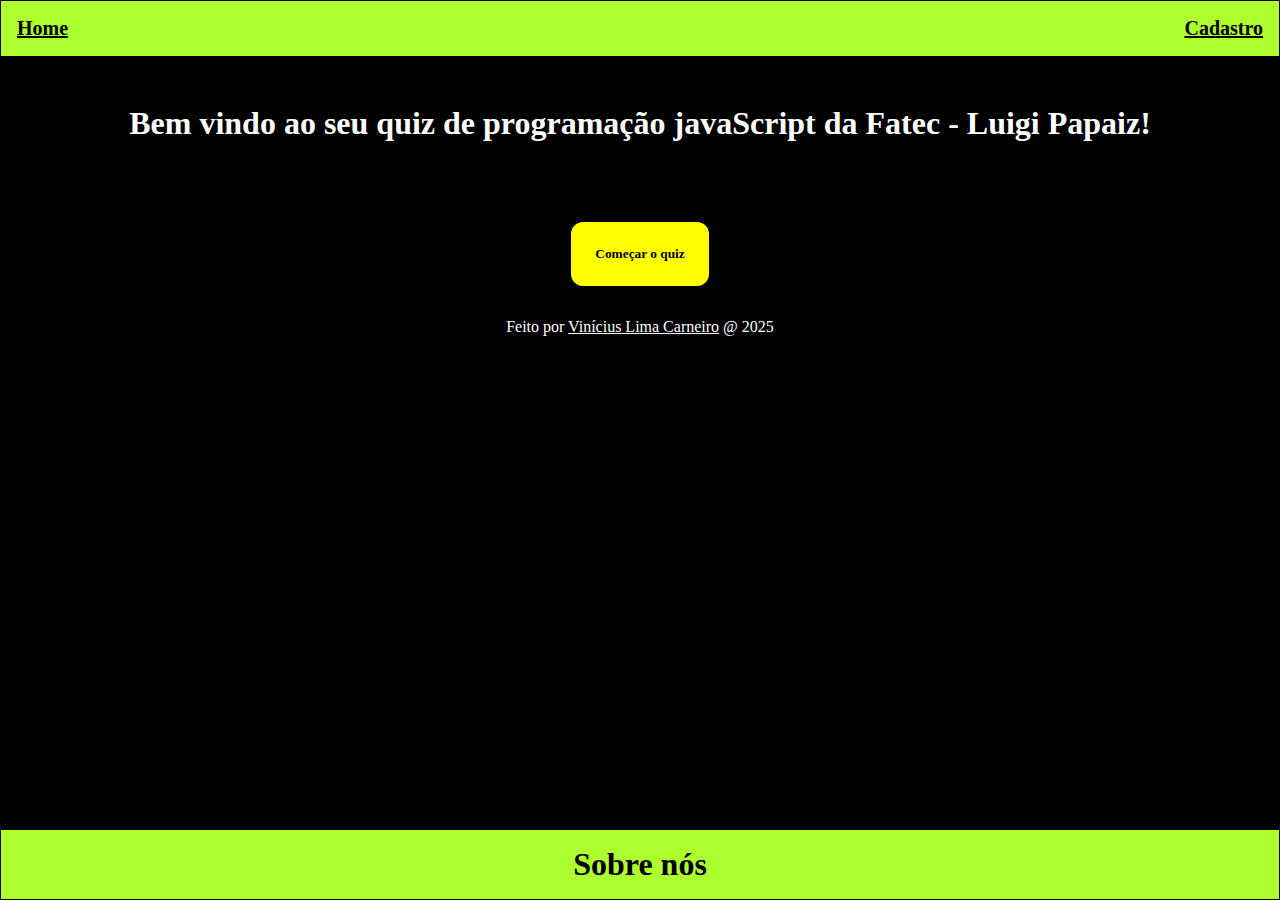
<file: index.html>
<!DOCTYPE html>
<html lang="pt-br">
<head>
    <meta charset="UTF-8">
    <meta name="viewport" content="width=device-width, initial-scale=1.0">
    <title>Quiz de conhecimento em programação</title>
    <link rel="stylesheet" href="index.css">
</head>
<body>
    <nav>
        <header>
            <ul>
                <li><a href="index.html">Home</a></li>
                <li><a href="cadastro.html">Cadastro</a></li>
            </ul>
        </header>
    </nav>
    <main>
        <h1>Bem vindo ao seu quiz de programação javaScript da Fatec - Luigi Papaiz!</h1>
    </main>
    <section>
        <button onclick="location.href='quiz.html'">
            Começar o quiz
        </button>
        <p>Feito por <u>Vinícius Lima Carneiro</u> @ 2025</p>
    </section>
    <footer>
        <h1>Sobre nós</h1>
    </footer>

    <script>

    </script>
</body>
</html>
</file>
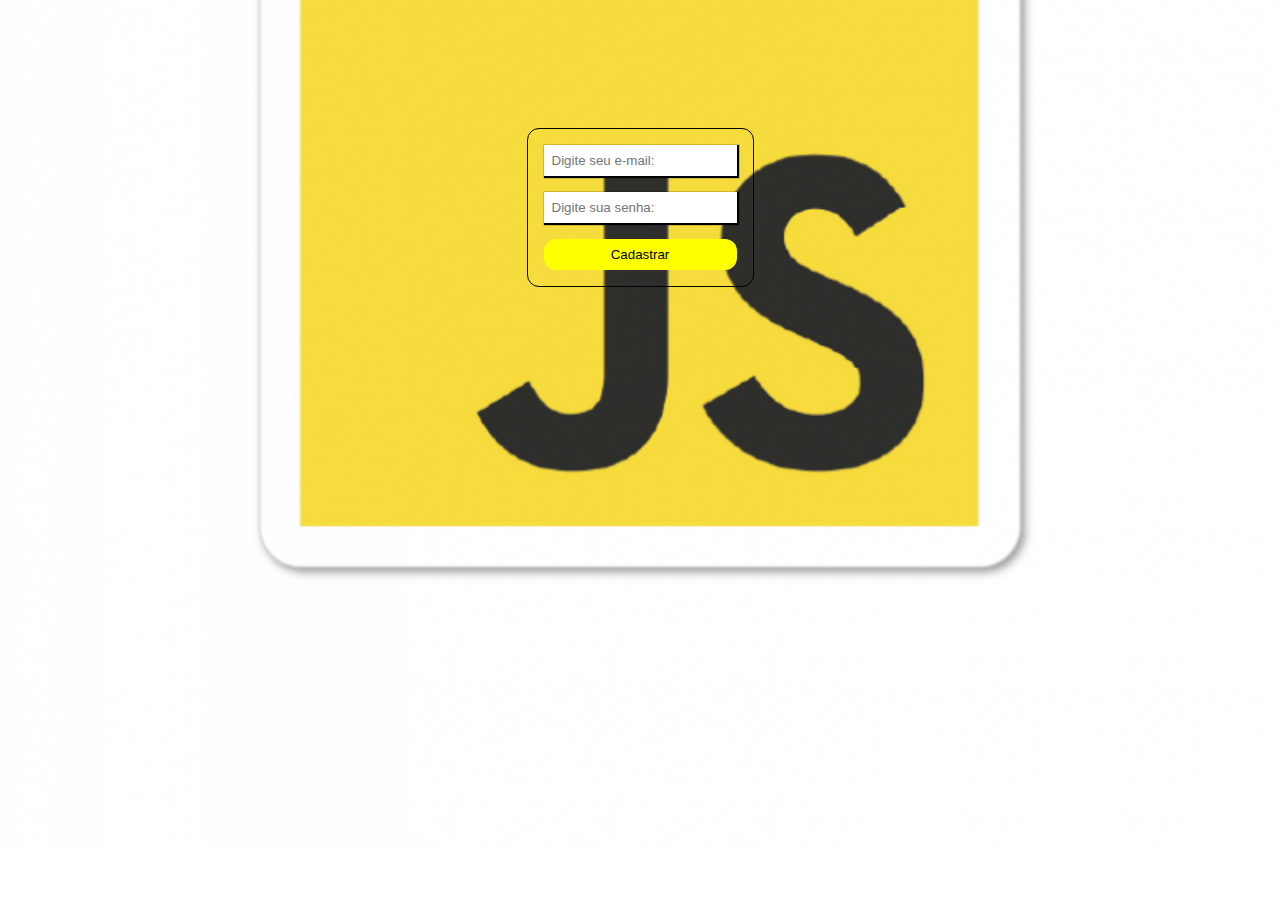
<file: cadastro.html>
<!DOCTYPE html>
<html lang="pt-br">
<head>
    <meta charset="UTF-8">
    <meta name="viewport" content="width=device-width, initial-scale=1.0">
    <title>Cadastro</title>
    <link rel="stylesheet" href="cadastro.css">
</head>
<body>
    <main>
        <div class="container">
            <input type="text" placeholder="Digite seu e-mail: ">
            <input type="password" placeholder="Digite sua senha: ">
            <button onclick="location.href='index.html'">
                Cadastrar
            </button>
        </div>
    </main>
</body>
</html>
</file>
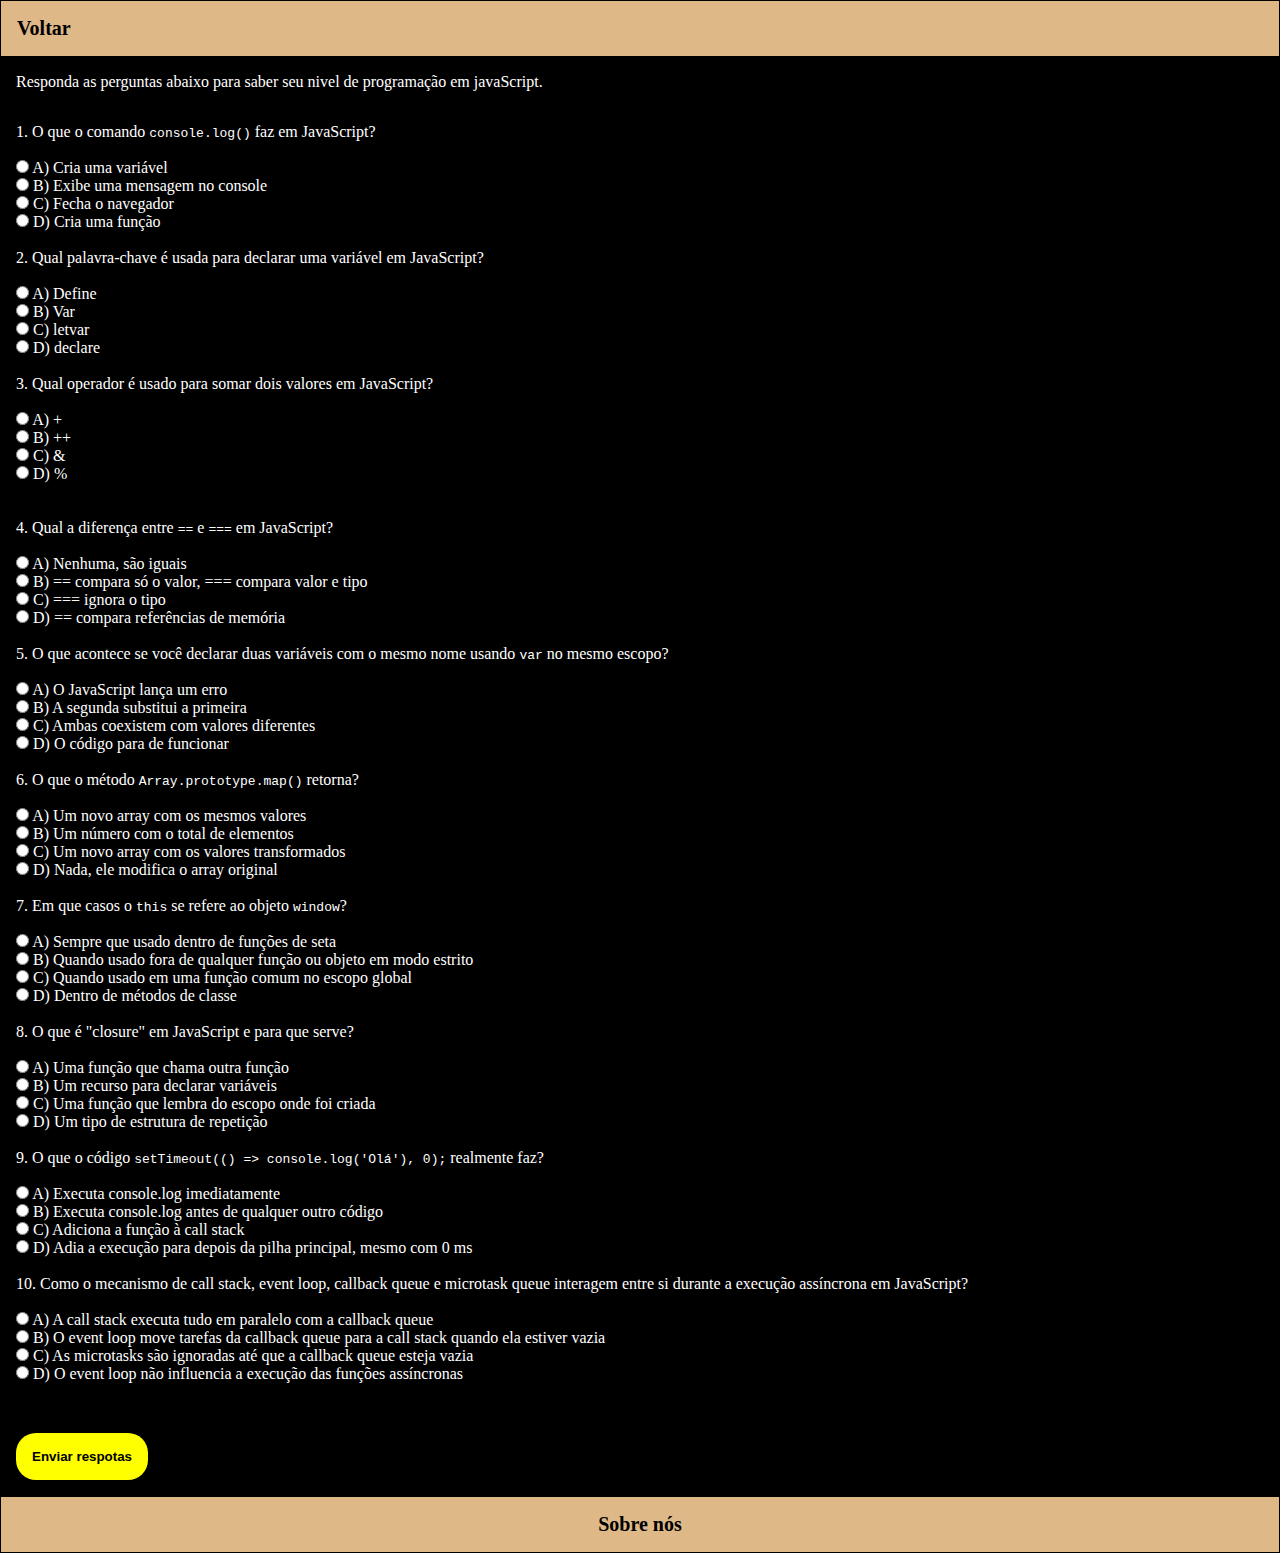
<file: quiz.html>
<!DOCTYPE html>
<html lang="pt-br">
<head>
    <meta charset="UTF-8">
    <meta name="viewport" content="width=device-width, initial-scale=1.0">
    <title>Perguntas</title>
    <link rel="stylesheet" href="quiz.css">
    <script src="script.js"></script>
</head>
<body>
    <nav>
        <ul>
            <li><a href="index.html">Voltar</a></li>
        </ul>
    </nav>
    <section class="reponder">
        <p>Responda as perguntas abaixo para saber seu nivel de programação em javaScript.</p>
    </section>
    <main>
        <p>1. O que o comando <code>console.log()</code> faz em JavaScript?</p><br>

        <input type="radio" id="q1a" name="q1" value="A">
        <label for="q1a">A) Cria uma variável</label><br>

        <input type="radio" id="q1b" name="q1" value="B">
        <label for="q1b">B) Exibe uma mensagem no console</label><br>

        <input type="radio" id="q1c" name="q1" value="C">
        <label for="q1c">C) Fecha o navegador</label><br>

        <input type="radio" id="q1d" name="q1" value="D">
        <label for="q1d">D) Cria uma função</label><br><br>

        <p>2. Qual palavra-chave é usada para declarar uma variável em JavaScript?</p><br>

        <input type="radio" id="q2a" name="q2" value="A">
        <label for="q2a">A) Define</label><br>

        <input type="radio" id="q2b" name="q2" value="B">
        <label for="q2b">B) Var</label><br>

        <input type="radio" id="q2c" name="q2" value="C">
        <label for="q2c">C) letvar</label><br>

        <input type="radio" id="q2d" name="q2" value="D">
        <label for="q2d">D) declare</label><br><br>
        
        <p>3. Qual operador é usado para somar dois valores em JavaScript?</p><br>

        <input type="radio" id="q3a" name="q3" value="A">
        <label for="q3a">A) +</label><br>

        <input type="radio" id="q3b" name="q3" value="B">
        <label for="q3b">B) ++</label><br>

        <input type="radio" id="q3c" name="q3" value="C">
        <label for="q3c">C) &</label><br>

        <input type="radio" id="q3d" name="q3" value="D">
        <label for="q3d">D) %</label><br><br><br>

        <p>4. Qual a diferença entre <code>==</code> e <code>===</code> em JavaScript?</p><br>

        <input type="radio" id="q4a" name="q4" value="A">
        <label for="q4a">A) Nenhuma, são iguais</label><br>

        <input type="radio" id="q4b" name="q4" value="B">
        <label for="q4b">B) == compara só o valor, === compara valor e tipo</label><br>

        <input type="radio" id="q4c" name="q4" value="C">
        <label for="q4c">C) === ignora o tipo</label><br>

        <input type="radio" id="q4d" name="q4" value="D">
        <label for="q4d">D) == compara referências de memória</label><br><br>

        <p>5. O que acontece se você declarar duas variáveis com o mesmo nome usando <code>var</code> no mesmo escopo?</p><br>

        <input type="radio" id="q5a" name="q5" value="A">
        <label for="q5a">A) O JavaScript lança um erro</label><br>

        <input type="radio" id="q5b" name="q5" value="B">
        <label for="q5b">B) A segunda substitui a primeira</label><br>

        <input type="radio" id="q5c" name="q5" value="C">
        <label for="q5c">C) Ambas coexistem com valores diferentes</label><br>

        <input type="radio" id="q5d" name="q5" value="D">
        <label for="q5d">D) O código para de funcionar</label><br><br>

        <p>6. O que o método <code>Array.prototype.map()</code> retorna?</p><br>

        <input type="radio" id="q6a" name="q6" value="A">
        <label for="q6a">A) Um novo array com os mesmos valores</label><br>

        <input type="radio" id="q6b" name="q6" value="B">
        <label for="q6b">B) Um número com o total de elementos</label><br>

        <input type="radio" id="q6c" name="q6" value="C">
        <label for="q6c">C) Um novo array com os valores transformados</label><br>

        <input type="radio" id="q6d" name="q6" value="D">
        <label for="q6d">D) Nada, ele modifica o array original</label><br><br>

        <p>7. Em que casos o <code>this</code> se refere ao objeto <code>window</code>?</p><br>

        <input type="radio" id="q7a" name="q7" value="A">
        <label for="q7a">A) Sempre que usado dentro de funções de seta</label><br>

        <input type="radio" id="q7b" name="q7" value="B">
        <label for="q7b">B) Quando usado fora de qualquer função ou objeto em modo estrito</label><br>

        <input type="radio" id="q7c" name="q7" value="C">
        <label for="q7c">C) Quando usado em uma função comum no escopo global</label><br>

        <input type="radio" id="q7d" name="q7" value="D">
        <label for="q7d">D) Dentro de métodos de classe</label><br><br>

        <p>8. O que é "closure" em JavaScript e para que serve?</p><br>

        <input type="radio" id="q8a" name="q8" value="A">
        <label for="q8a">A) Uma função que chama outra função</label><br>

        <input type="radio" id="q8b" name="q8" value="B">
        <label for="q8b">B) Um recurso para declarar variáveis</label><br>

        <input type="radio" id="q8c" name="q8" value="C">
        <label for="q8c">C) Uma função que lembra do escopo onde foi criada</label><br>

        <input type="radio" id="q8d" name="q8" value="D">
        <label for="q8d">D) Um tipo de estrutura de repetição</label><br><br>

        <p>9. O que o código <code>setTimeout(() => console.log('Olá'), 0);</code> realmente faz?</p><br>

        <input type="radio" id="q9a" name="q9" value="A">
        <label for="q9a">A) Executa console.log imediatamente</label><br>

        <input type="radio" id="q9b" name="q9" value="B">
        <label for="q9b">B) Executa console.log antes de qualquer outro código</label><br>

        <input type="radio" id="q9c" name="q9" value="C">
        <label for="q9c">C) Adiciona a função à call stack</label><br>

        <input type="radio" id="q9d" name="q9" value="D">
        <label for="q9d">D) Adia a execução para depois da pilha principal, mesmo com 0 ms</label><br><br>

        <p>10. Como o mecanismo de call stack, event loop, callback queue e microtask queue interagem entre si durante a execução assíncrona em JavaScript?</p><br>

        <input type="radio" id="q10a" name="q10" value="A">
        <label for="q10a">A) A call stack executa tudo em paralelo com a callback queue</label><br>

        <input type="radio" id="q10b" name="q10" value="B">
        <label for="q10b">B) O event loop move tarefas da callback queue para a call stack quando ela estiver vazia</label><br>

        <input type="radio" id="q10c" name="q10" value="C">
        <label for="q10c">C) As microtasks são ignoradas até que a callback queue esteja vazia</label><br>

        <input type="radio" id="q10d" name="q10" value="D">
        <label for="q10d">D) O event loop não influencia a execução das funções assíncronas</label><br><br>
 
    </main>
    <section>
        <button onclick=resultado()><a href="resposta.html">Enviar respotas</a></button>
    </section>
    <footer>
        Sobre nós
    </footer>
    <script>
        
    </script>
</body>
</html>
</file>
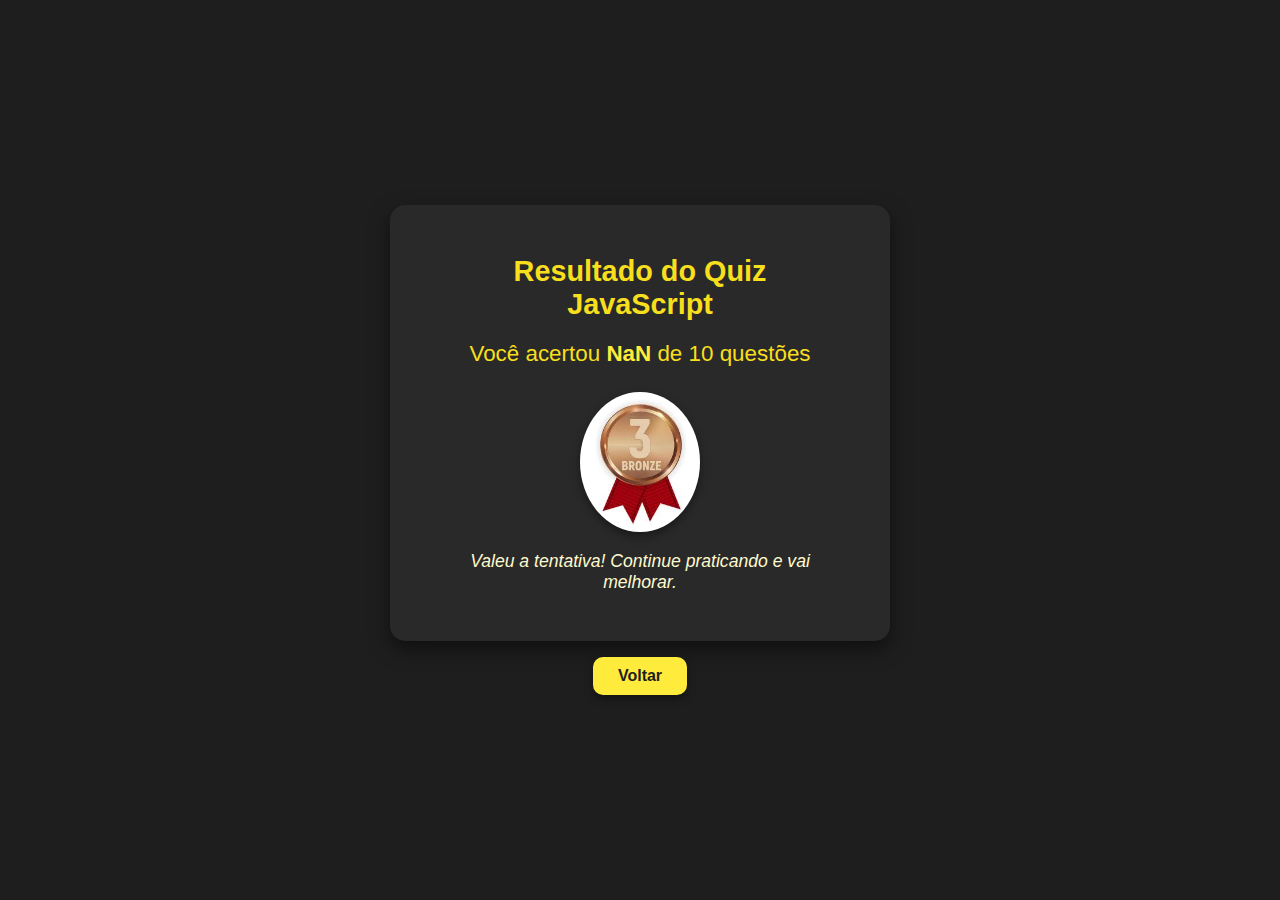
<file: resposta.html>
<!DOCTYPE html>
<html lang="pt-br">
<head>
    <meta charset="UTF-8">
    <meta name="viewport" content="width=device-width, initial-scale=1.0">
    <title>Resposta do quiz</title>
    <link rel="stylesheet" href="resposta.css">
</head>
<body>
    <div id="container">
        <h1>Resultado do Quiz JavaScript</h1>
        <div id="result"></div>
        <img id="medal" alt="Medalha">
        <p id="mensagem"></p>
    </div>
    <button class="voltar" onclick="window.location.href='index.html'">
        Voltar
    </button>

    <script>
        let pontuacao = parseInt(sessionStorage.getItem("keyPontuacao"), 10);
        let resultDiv = document.getElementById("result");
        let medalImg = document.getElementById("medal");
        let mensagem = document.getElementById("mensagem");

        resultDiv.innerHTML = `Você acertou <strong>${pontuacao}</strong> de 10 questões`;

        if (pontuacao >= 8) {
            medalImg.src = "img/ouro.jpg";
            medalImg.alt = "Medalha de Ouro";
            mensagem.textContent = "Você é um verdadeiro expert em JavaScript!";
        } else if (pontuacao >= 5) {
            medalImg.src = "img/prata.jpeg";
            medalImg.alt = "Medalha de Prata";
            mensagem.textContent = "Mandou bem! Falta pouco para se tornar um mestre.";
        } else {
            medalImg.src = "img/bronze.jpeg";
            medalImg.alt = "Medalha de Bronze";
            mensagem.textContent = "Valeu a tentativa! Continue praticando e vai melhorar.";
        }
    </script>
</body>
</html>
</file>
<file: index.css>
*{
    margin: 0;
    padding: 0;
    box-sizing: border-box;
    font-family: 'Times New Roman', Times, serif;
}

body {
    background-color: black;
}

header {
    background-color: greenyellow;
}

ul {
    border: 1px solid black;
    display: flex;
    flex-direction: row;
    justify-content: space-between;
    align-items: center;
    padding: 1rem;
}

li {
    list-style: none;
}

a {
    color: black;
    font-size: 20px;
    font-weight: 700;
    transition: all ease 2s;
}

a:hover{
    transform: scale(1.5);
}

main {
    text-align: center;
    padding: 3rem;
    color: white;
}

section {
    text-align: center;
    color: white;
}

footer {
    width: 100vw;
    position: absolute;
    bottom: 0;
    border: 1px solid black;
    text-align: center;
    padding: 1rem;
    background-color: greenyellow;
}

button {
    margin: 2rem;
    padding: 1.5rem;
    border-radius: 12px;
    background-color: yellow;
    border: none;
    transition: all ease 2s;
    font-weight: 700;
    cursor: pointer;
}

button:hover {
    transform: scale(1.2);
}
</file>
<file: cadastro.css>
* {
    margin: 0;
    padding: 0;
    box-sizing: border-box;
}

body {
    background-image: url(img/jsPhoto.png);
    background-size: cover;
    background-position: center;
    background-repeat: no-repeat;
}

main {
    display: flex;
    justify-content: center;
    margin: 8rem;
}

.container {
    border: 1px solid black;
    display: flex;
    flex-direction: column;
    padding: 1rem;
    width: clamp(50%,70%);
    gap: 1rem;
    border-radius: 12px;
}

input {
    padding: 0.5rem;
    border: none;
    box-shadow: 1px 1px 1px 1px;
}

button {
    padding: 0.5rem;
    background-color: yellow;
    border: none;
    border-radius: 12px;
    transition: all ease 1s;
    cursor: pointer;
}

button:hover {
    transform: scale(1.2);
}
</file>
<file: quiz.css>
* {
    margin: 0;
    padding: 0;
    box-sizing: border-box;
}

ul {
    border: 1px solid black;
    padding: 1rem;
    background-color: burlywood;
    font-size: 20px;
}

li {
    list-style: none;
}

a {
    color: green;
    font-weight: 700;
}

section {
    padding: 1rem;
    color: white;
    background-color: black;
}

main {
    padding: 1rem;
    color: white;
    background-color: black;
    
}

button {
    padding: 1rem;
    background-color: yellow;
    border-radius: 20px;
    border: none;
    transition: all ease 1s;
    cursor: pointer;
}

button:hover {
    transform: scale(1.2)
}

footer {
    border: 1px solid black;
    padding: 1rem;
    text-align: center;
    background-color: burlywood;
    font-size: 20px;
    font-weight: 700;
}

.responder {
    color: white;
}

a {
    text-decoration: none;
    color: black;
}
</file>
<file: resposta.css>
body {
    font-family: 'Segoe UI', Tahoma, Geneva, Verdana, sans-serif;
    background-color: #1e1e1e;
    color: #f7df1e;
    display: flex;
    flex-direction: column; /* empilha verticalmente */
    justify-content: center; /* centra o container */
    align-items: center;
    height: 100vh;
    margin: 0;
}

.voltar {
    margin-top: 1rem;
    padding: 10px 25px;
    font-size: 1rem;
    font-weight: bold;
    color: #1e1e1e;
    background-color: #ffeb3b;
    border: none;
    border-radius: 10px;
    cursor: pointer;
    box-shadow: 0 4px 8px rgba(0,0,0,0.4);
    transition: transform 0.2s, box-shadow 0.2s;
}


#container {
    text-align: center;
    background-color: rgba(255, 255, 255, 0.05);
    padding: 30px 50px;
    border-radius: 15px;
    box-shadow: 0 8px 20px rgba(0,0,0,0.5);
    max-width: 400px;
}

h1 {
    margin-bottom: 20px;
    font-size: 1.8rem;
}

#result {
    font-size: 1.4rem;
    margin-bottom: 15px;
}

#result strong {
    color: #ffeb3b; /* Amarelo mais vivo */
}

#medal {
    width: 120px;
    height: auto;
    margin-top: 10px;
    border-radius: 50%;
    box-shadow: 0 4px 10px rgba(0,0,0,0.4);
    animation: pulse 1.5s infinite;
}

#mensagem {
    margin-top: 15px;
    font-size: 1.1rem;
    font-style: italic;
    color: #fffacd;
}



@keyframes pulse {
    0%, 100% { transform: scale(1); }
    50% { transform: scale(1.1); }
}
</file>
